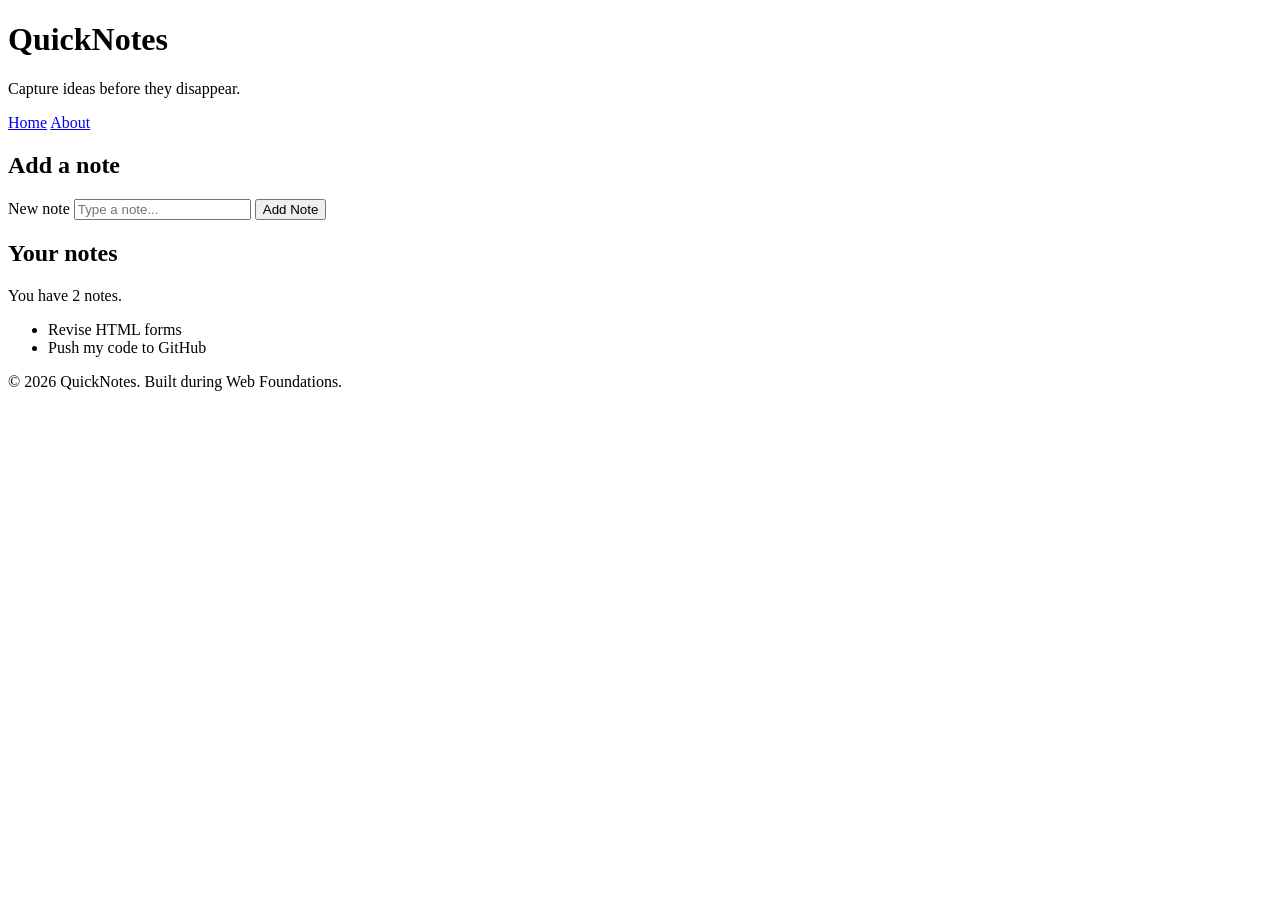
<file: day1/index.html>
<!DOCTYPE html>
<html lang="en">
  <head>
    <meta charset="UTF-8" />
    <meta name="viewport" content="width=device-width, initial-scale=1.0" />
    <title>QuickNotes</title>
  </head>
  <body>
    <header>
      <h1>QuickNotes</h1>
      <p>Capture ideas before they disappear.</p>
        <nav>
            <a href="index.html">Home</a>
            <a href="about.html">About</a>
        </nav>


    </header>
 
    <main>
      <section>
        <h2>Add a note</h2>
        <form id="note-form">
          <label for="note-input">New note</label>
          <input type="text" id="note-input" placeholder="Type a note..." />
          <button type="submit">Add Note</button>
        </form>
      </section>
 
      <section>
        <h2>Your notes</h2>
        <p id="note-count">You have 2 notes.</p>
        <ul id="notes-list">
          <li>Revise HTML forms</li>
          <li>Push my code to GitHub</li>
        </ul>
      </section>
    </main>
 
    <footer>
      <p>&copy; 2026 QuickNotes. Built during Web Foundations.</p>
    </footer>
  </body>
</html>
</file>
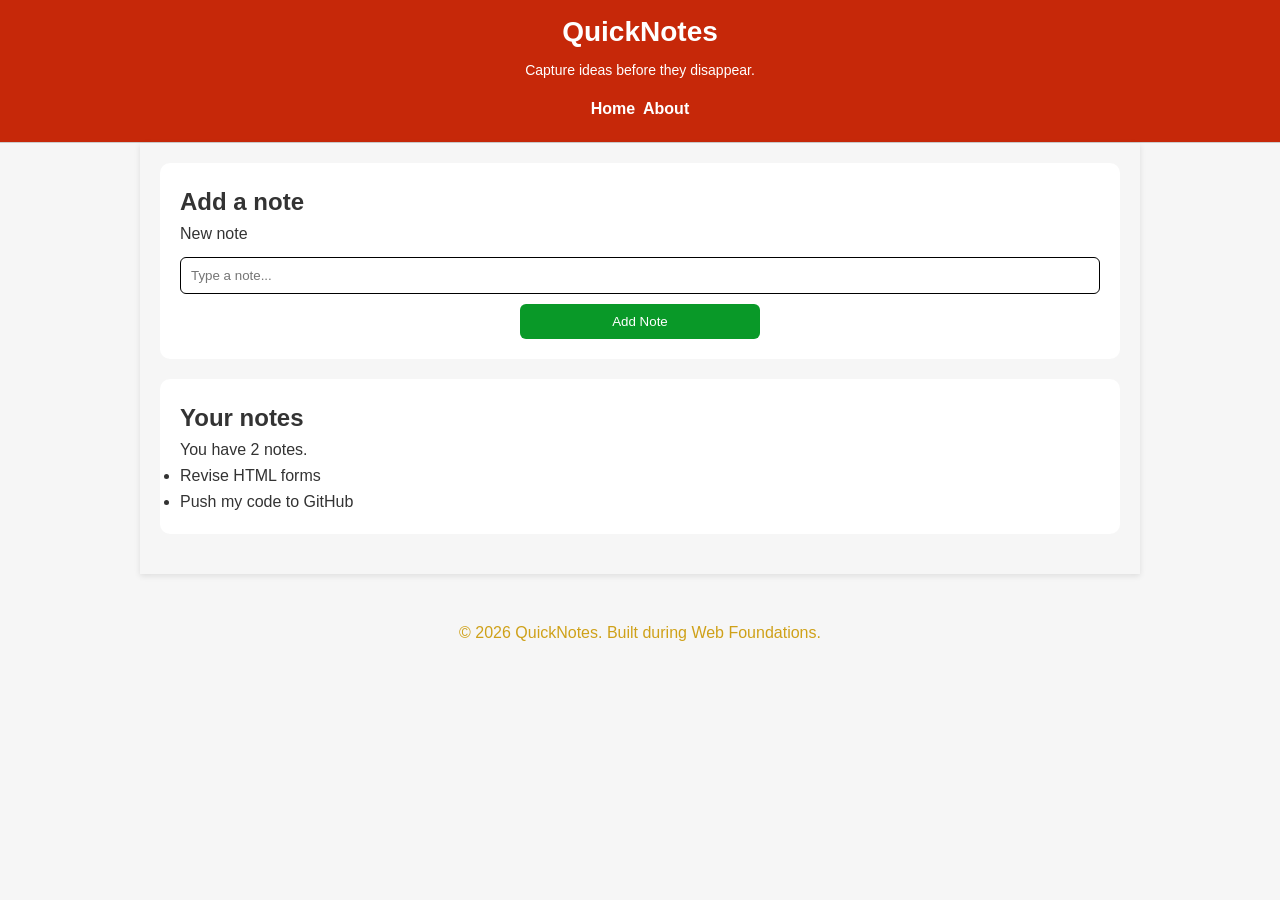
<file: day2/index.html>
<!DOCTYPE html>
<html lang="en">
  <head>
    <meta charset="UTF-8" />
    <meta name="viewport" content="width=device-width, initial-scale=1.0" />
    <link rel="stylesheet" href="styles.css" />
    <title>QuickNotes</title>
  </head>
  <body>
    <header>
      <h1>QuickNotes</h1>
      <p>Capture ideas before they disappear.</p>
        <nav>
          <h1>
          <a href="index.html">Home</a>
            <a href="about.html">About</a>
        
        </nav>


    </header>
 
    <main>
      <section>
        <h2>Add a note</h2>
        <form id="note-form">
          <label for="note-input">New note</label>
          <input type="text" id="note-input" placeholder="Type a note..." />
          <button type="submit">Add Note</button>
        </form>
      </section>
 
      <section>
        <h2>Your notes</h2>
        <p id="note-count">You have 2 notes.</p>
        <ul id="notes-list">
          <li>Revise HTML forms</li>
          <li>Push my code to GitHub</li>
        </ul>
      </section>
    </main>
 
    <footer>
      <p>&copy; 2026 QuickNotes. Built during Web Foundations.</p>
    </footer>
  </body>
</html>
</file>
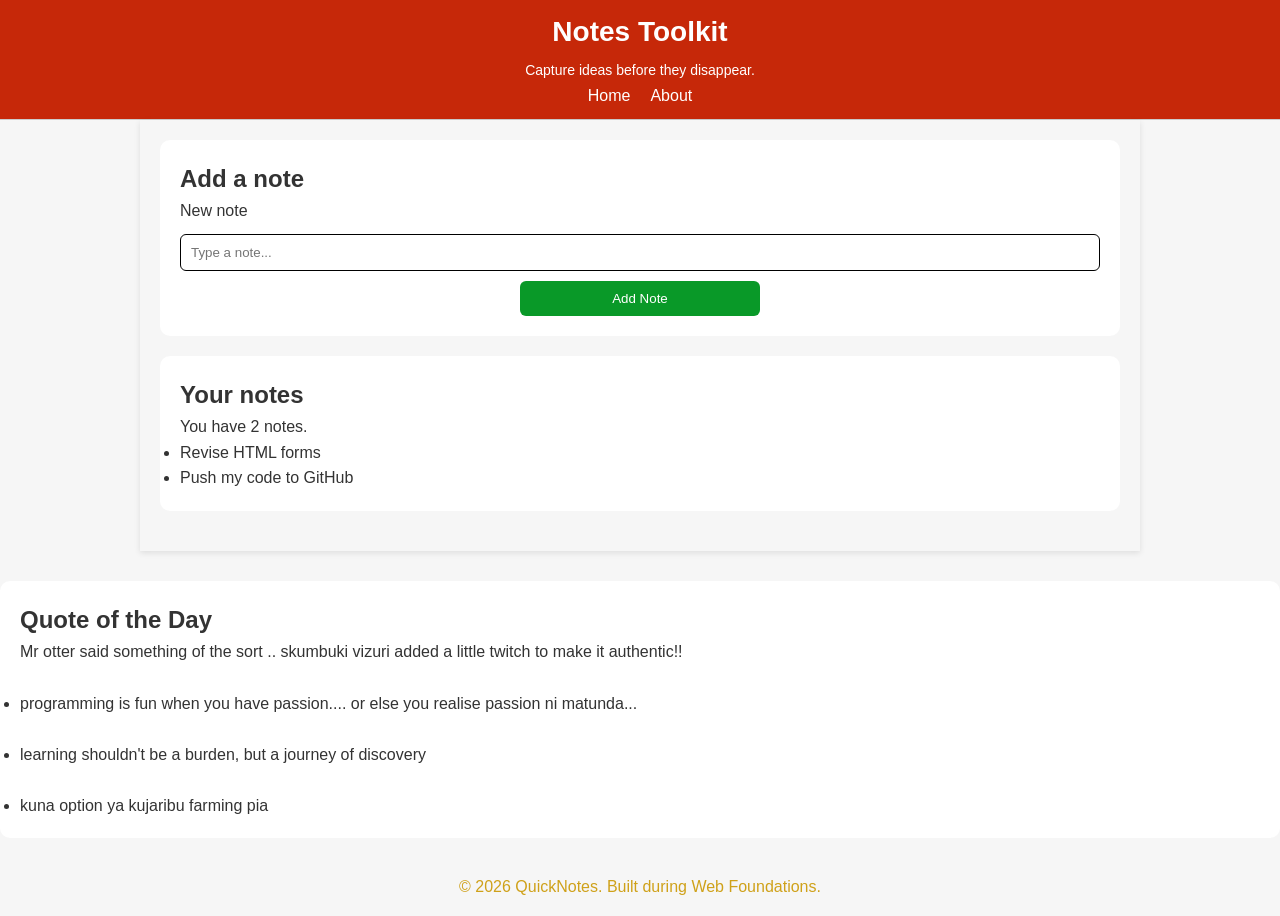
<file: day3/index.html>
<!DOCTYPE html>
<html lang="en">
  <head>
    <meta charset="UTF-8" />
    <meta name="viewport" content="width=device-width, initial-scale=1.0" />
    <link rel="stylesheet" href="../day2/styles.css" />
    <script src="script.js" defer></script>
    <title>Notes Toolkit</title>
  </head>
  <body>
    <header>
      <h1>Notes Toolkit</h1>
      <p>Capture ideas before they disappear.</p>
        <nav>
            <a href="index.html">Home</a>
            <a href="about.html">About</a>
        </nav>


    </header>
 
    <main>
      <section>
        <h2>Add a note</h2>
        <form id="note-form">
          <label for="note-input">New note</label>
          <input type="text" id="note-input" placeholder="Type a note..." />
          <button type="submit">Add Note</button>
        </form>
      </section>
 
      <section>
        <h2>Your notes</h2>
        <p id="note-count">You have 2 notes.</p>
        <ul id="notes-list">
          <li>Revise HTML forms</li>
          <li>Push my code to GitHub</li>

        </ul>
      </section>
    </main>
 
    <section>
<h2>Quote of the Day</h2>
        <p id="note-count">Mr otter said something of the sort .. skumbuki vizuri added a little twitch to make it authentic!!</p>
        
        <ul id="quotes-list">
          <br>
          <li>programming is fun when you have passion.... or else you realise passion ni matunda...</li>
          <br>
          <li>learning shouldn't be a burden, but a journey of discovery</li>
          
    <br>

          <li>kuna option ya kujaribu farming pia </li>
          </ul>



    </section>
    <footer class="footer">
      <p>&copy; 2026 QuickNotes. Built during Web Foundations.</p>
    </footer>
  </body>
</html>
</file>
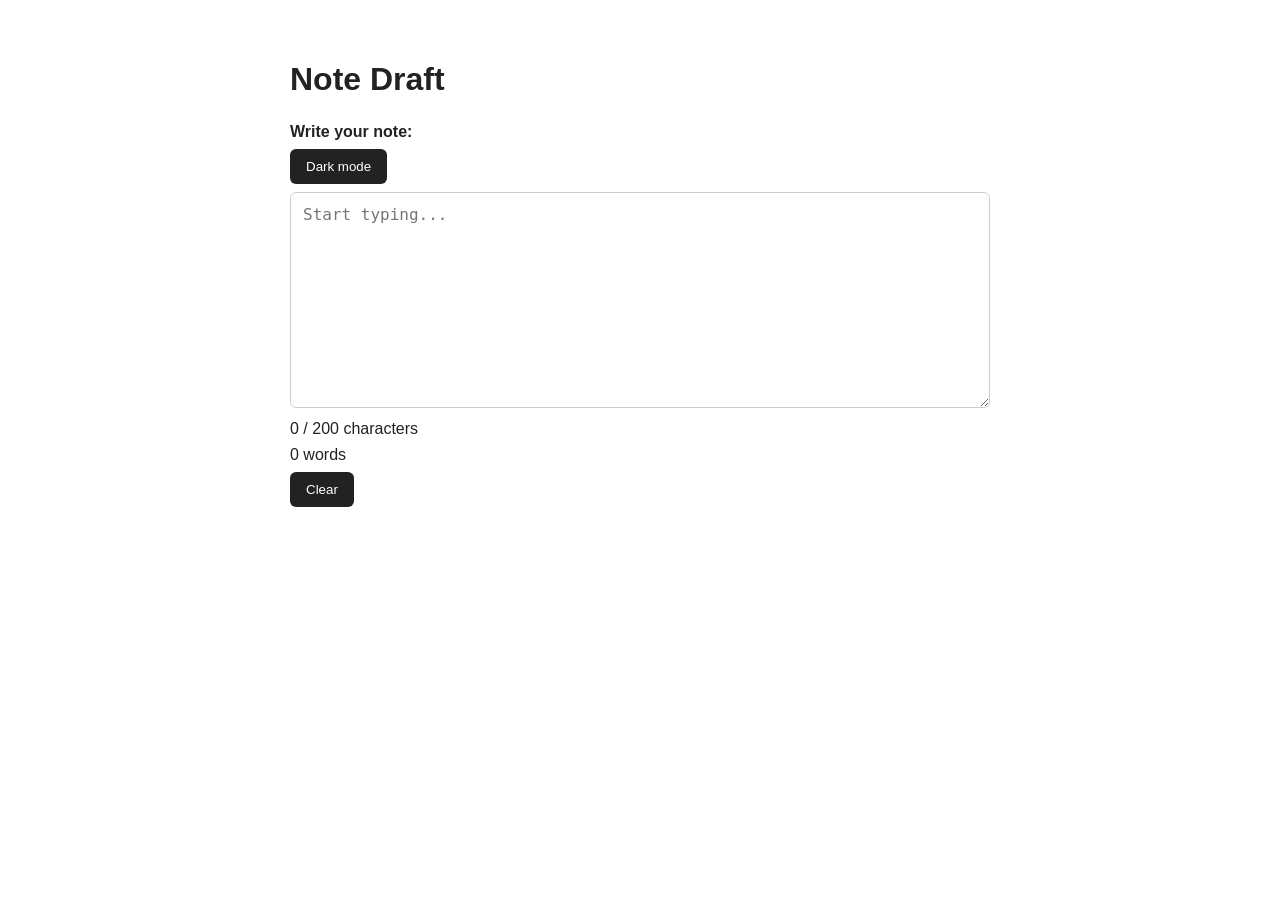
<file: day4/index.html>
<!DOCTYPE html>
<html lang="en">
<head>
  <meta charset="UTF-8">
  <meta name="viewport" content="width=device-width, initial-scale=1.0">
  <title>Day 4 - Note Draft</title>
  <link rel="stylesheet" href="style.css">
  <script src="script.js" defer></script>
</head>
<body>

  <main>
    <h1>Note Draft</h1>

    <label for="note-text">Write your note:</label>
    <div class="theme"><button id="theme-toggle" type="button">Dark mode</button>
    </div>

    <p>
    <textarea id="note-text" rows="10" placeholder="Start typing..."></textarea>

    <p id="char-count">0 / 200 characters</p>
    <p id="word-count">0 words</p>

    <div class="clear-button">
      <button id="clear-btn" type="button">Clear</button>
      
    </div>
  </main>

</body>
</html>
</file>
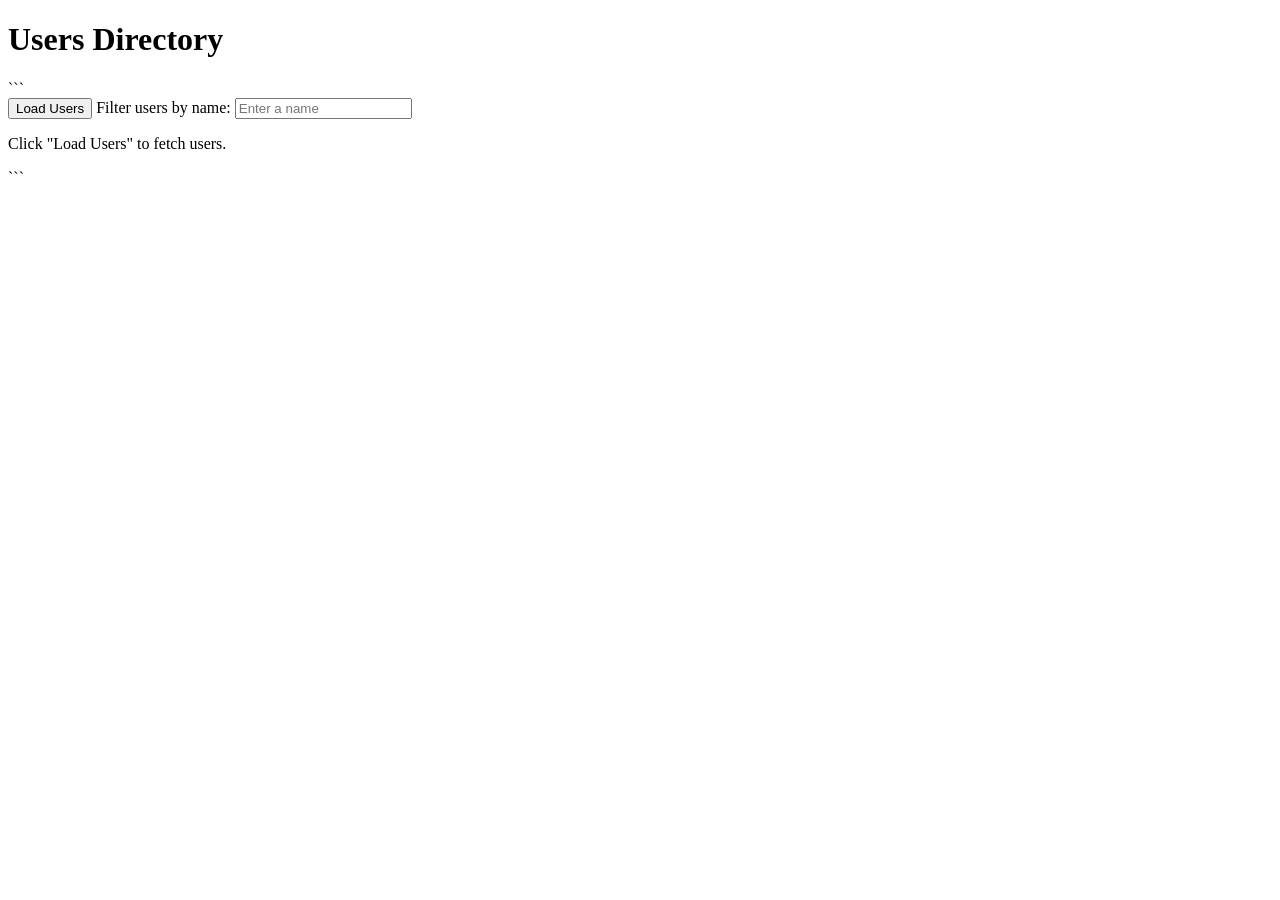
<file: day5/index.html>
<!DOCTYPE html>

<html lang="en">
<head>
    <meta charset="UTF-8">
    <meta name="viewport" content="width=device-width, initial-scale=1.0">
    <title>Day 5 - Users</title>
</head>
<body>
    <header>
        <h1>Users Directory</h1>
    </header>

```
<main>
    <section>
        <button id="load-users">Load Users</button>

        <label for="filter-input">Filter users by name:</label>
        <input
            type="text"
            id="filter-input"
            placeholder="Enter a name"
        >

        <p id="status">Click "Load Users" to fetch users.</p>
    </section>

    <section>
        <ul id="users-list"></ul>
    </section>
</main>

<script src="users.js" defer></script>
```

</body>
</html>
</file>
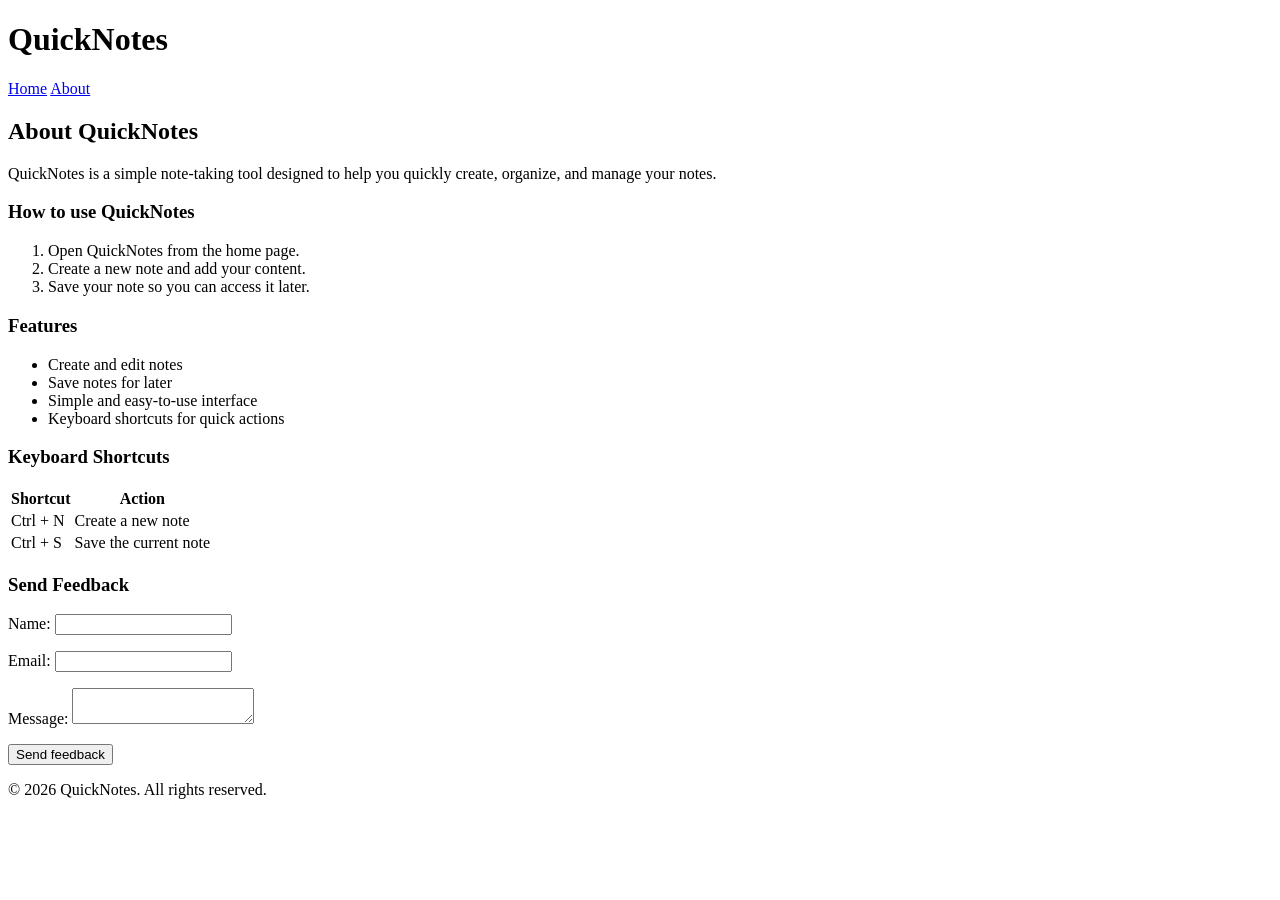
<file: day1/about.html>
<!DOCTYPE html>
<html lang="en">
<head>
    <meta charset="UTF-8">
    <meta name="viewport" content="width=device-width, initial-scale=1.0">
    <title>About QuickNotes</title>
</head>
<body>
    <header>
        <h1>QuickNotes</h1>
        <nav>
            <a href="index.html">Home</a>
            <a href="about.html">About</a>
        </nav>
    </header>

    <main>
        <h2>About QuickNotes</h2>
        <p>QuickNotes is a simple note-taking tool designed to help you quickly create, organize, and manage your notes.</p>

        <section>
            <h3>How to use QuickNotes</h3>
            <ol>
                <li>Open QuickNotes from the home page.</li>
                <li>Create a new note and add your content.</li>
                <li>Save your note so you can access it later.</li>
            </ol>
        </section>

        <section>
            <h3>Features</h3>
            <ul>
                <li>Create and edit notes</li>
                <li>Save notes for later</li>
                <li>Simple and easy-to-use interface</li>
                <li>Keyboard shortcuts for quick actions</li>
            </ul>
        </section>

        <section>
            <h3>Keyboard Shortcuts</h3>
            <table>
                <thead>
                    <tr>
                        <th>Shortcut</th>
                        <th>Action</th>
                    </tr>
                </thead>
                <tbody>
                    <tr>
                        <td>Ctrl + N</td>
                        <td>Create a new note</td>
                    </tr>
                    <tr>
                        <td>Ctrl + S</td>
                        <td>Save the current note</td>
                    </tr>
                </tbody>
            </table>
        </section>

        <section>
            <h3>Send Feedback</h3>
            <form action="#" method="post">
                <p>
                    <label for="name">Name:</label>
                    <input type="text" id="name" name="name" required>
                </p>
                <p>
                    <label for="email">Email:</label>
                    <input type="email" id="email" name="email" required>
                </p>
                <p>
                    <label for="message">Message:</label>
                    <textarea id="message" name="message" required></textarea>
                </p>
                <button type="submit">Send feedback</button>
            </form>
        </section>
    </main>

    <footer>
        <p>&copy; 2026 QuickNotes. All rights reserved.</p>
    </footer>
</body>
</html>
</file>
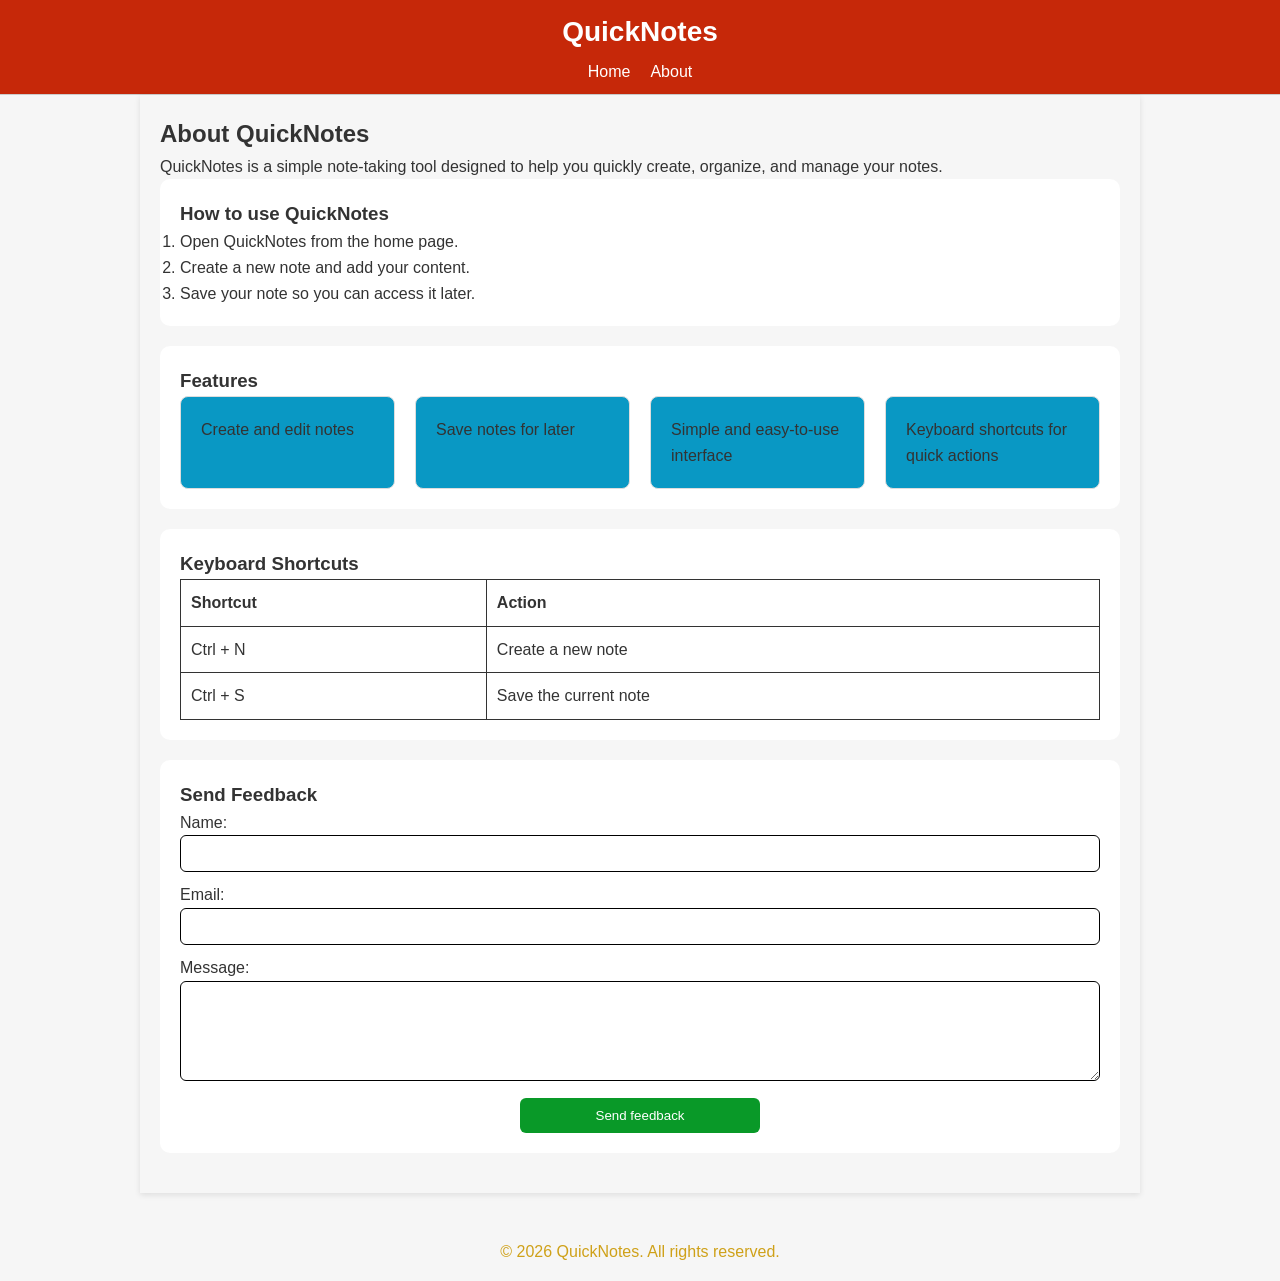
<file: day2/about.html>
<!DOCTYPE html>
<html lang="en">
<head>
    <meta charset="UTF-8">
    <meta name="viewport" content="width=device-width, initial-scale=1.0">
    <link rel="stylesheet" href="styles.css">
    <title>About QuickNotes</title>
</head>
<body>
    <header>
        <h1>QuickNotes</h1>
        <nav>
            <a href="index.html">Home</a>
            <a href="about.html">About</a>
        </nav>
    </header>

    <main>
        <h2>About QuickNotes</h2>
        <p>QuickNotes is a simple note-taking tool designed to help you quickly create, organize, and manage your notes.</p>

        <section>
            <h3>How to use QuickNotes</h3>
            <ol>
                <li>Open QuickNotes from the home page.</li>
                <li>Create a new note and add your content.</li>
                <li>Save your note so you can access it later.</li>
            </ol>
        </section>

        <section>
            <h3>Features</h3>
            <ul class="features">
                <li>Create and edit notes</li>
                <li>Save notes for later</li>
                <li>Simple and easy-to-use interface</li>
                <li>Keyboard shortcuts for quick actions</li>
            </ul>
        </section>

        <section>
            <h3>Keyboard Shortcuts</h3>
            <table>
                <thead>
                    <tr>
                        <th>Shortcut</th>
                        <th>Action</th>
                    </tr>
                </thead>
                <tbody>
                    <tr>
                        <td>Ctrl + N</td>
                        <td>Create a new note</td>
                    </tr>
                    <tr>
                        <td>Ctrl + S</td>
                        <td>Save the current note</td>
                    </tr>
                </tbody>
            </table>
        </section>

        <section>
            <h3>Send Feedback</h3>
            <form action="#" method="post">
                <p>
                    <label for="name">Name:</label>
                    <input type="text" id="name" name="name" required>
                </p>
                <p>
                    <label for="email">Email:</label>
                    <input type="email" id="email" name="email" required>
                </p>
                <p>
                    <label for="message">Message:</label>
                    <textarea id="message" name="message" required></textarea>
                </p>
                <button type="submit">Send feedback</button>
            </form>
        </section>
    </main>

    <footer>
        <p>&copy; 2026 QuickNotes. All rights reserved.</p>
    </footer>
</body>
</html>
</file>
<file: day2/styles.css>
*,
*::before,
*::after {
  box-sizing: border-box;
  margin: 0;
  padding: 0;
}

body {
  margin: 0;
  font-family: "Segoe UI", Arial, sans-serif;
  background-color: #f6f6f6;
  color: #333;
  line-height: 1.6;
}

/* HEADER */
header {
  background-color: #c62809;
  color: white;
  padding: 10px 20px;
  border-bottom: 1px solid #cccccc;
}

h1 {
  font-size: 28px;
  margin-bottom: 4px;
  text-align: center;
}

header p {
  text-align: center;
  font-size: 14px;
  margin: 2px 0;
}

/* NAVIGATION */
nav {
  justify-content: center;
  align-items: center;
  display: flex;
  gap: 20px;
}

nav a {
  color: white;
  text-decoration: none;
  font-size: 16px;
  transition: 0.3s;
}

nav a:hover {
  text-decoration: underline;
  color: hsl(103, 75%, 49%);
}

/* MAIN CONTENT */
main {
  max-width: 1000px;
  margin: 0 auto;
  padding: 20px;
  margin-bottom: 30px;
  box-shadow: 0 2px 6px rgba(0, 0, 0, 0.1);
}

/* SECTIONS */
section {
  background-color: white;
  width: 100%;
  padding: 20px;
  border-radius: 10px;
  margin-bottom: 20px;
}

/* FEATURES */
.features {
  display: grid;
  grid-template-columns: repeat(auto-fit, minmax(180px, 1fr));
  gap: 20px;
  padding: 0;
}

.features li {
  list-style: none;
  background-color: #0998c4;
  padding: 20px;
  border: 1px solid #ddd;
  border-radius: 8px;
}

/* TABLE */
table {
  width: 100%;
  border-collapse: collapse;
}

th,
td {
  border: 1px solid #333;
  padding: 10px;
  text-align: left;
}

/* FORM */
form {
  display: flex;
  flex-direction: column;
  gap: 10px;
}

input,
textarea {
  width: 100%;
  padding: 10px;
  border: 1px solid black;
  border-radius: 6px;
}

textarea {
  min-height: 100px;
}

/* BUTTON */
button {
  width: 80%;
  max-width: 240px;
  display: block;
  margin: 0 auto;
  padding: 10px 6px;
  background-color: #099928;
  color: white;
  border: none;
  cursor: pointer;
  transition: 0.3s;
  border-radius: 6px;
}

button:hover {
  background-color: #d0d002cb;
}

/* FOOTER */
footer {
  text-align: center;
  padding: 16px;
  color: #cfa119;
}

/* MOBILE RESPONSIVE */
@media (max-width: 600px) {
  nav {
    flex-direction: row;
    align-items: center;
    gap: 15px;
  }

  .features {
    grid-template-columns: 1fr;
  }

  main {
    padding: 10px;
  }

  header {
    padding: 8px 15px;
  }

  h1 {
    font-size: 24px;
  }

  header p {
    font-size: 13px;
  }

  nav a {
    font-size: 15px;
  }

  button {
    width: 100%;
    max-width: none;
  }
}
</file>
<file: day4/style.css>
:root {
  --bg-color: #ffffff;
  --text-color: #222222;
  --input-bg: #ffffff;
  --border-color: #cccccc;
  --button-bg: #222222;
  --button-text: #ffffff;
  --warning-color: orange;
  --over-color: red;
}

body.dark {
  --bg-color: #1e1e1e;
  --text-color: #f5f5f5;
  --input-bg: #2b2b2b;
  --border-color: #555555;
  --button-bg: #f5f5f5;
  --button-text: #1e1e1e;
}

body {
  background-color: var(--bg-color);
  color: var(--text-color);
  font-family: Arial, sans-serif;
  margin: 0;
  padding: 40px;
  transition: background-color 0.2s, color 0.2s;
}

main {
  max-width: 700px;
  margin: 0 auto;
}

h1 {
  margin-bottom: 25px;
}

label {
  display: block;
  margin-bottom: 8px;
  font-weight: bold;
}

textarea {
  width: 100%;
  box-sizing: border-box;
  padding: 12px;
  font-size: 16px;
  color: var(--text-color);
  background-color: var(--input-bg);
  border: 1px solid var(--border-color);
  border-radius: 6px;
  resize: vertical;
}

p {
  margin: 8px 0;
}

.warning {
  color: var(--warning-color);
}

.over {
  color: var(--over-color);
  font-weight: bold;
}

.buttons {
  display: flex;
  gap: 10px;
  margin-top: 20px;
}

button {
  padding: 10px 16px;
  border: none;
  border-radius: 6px;
  background-color: var(--button-bg);
  color: var(--button-text);
  cursor: pointer;
}

button:hover {
  opacity: 0.85;
}
</file>
